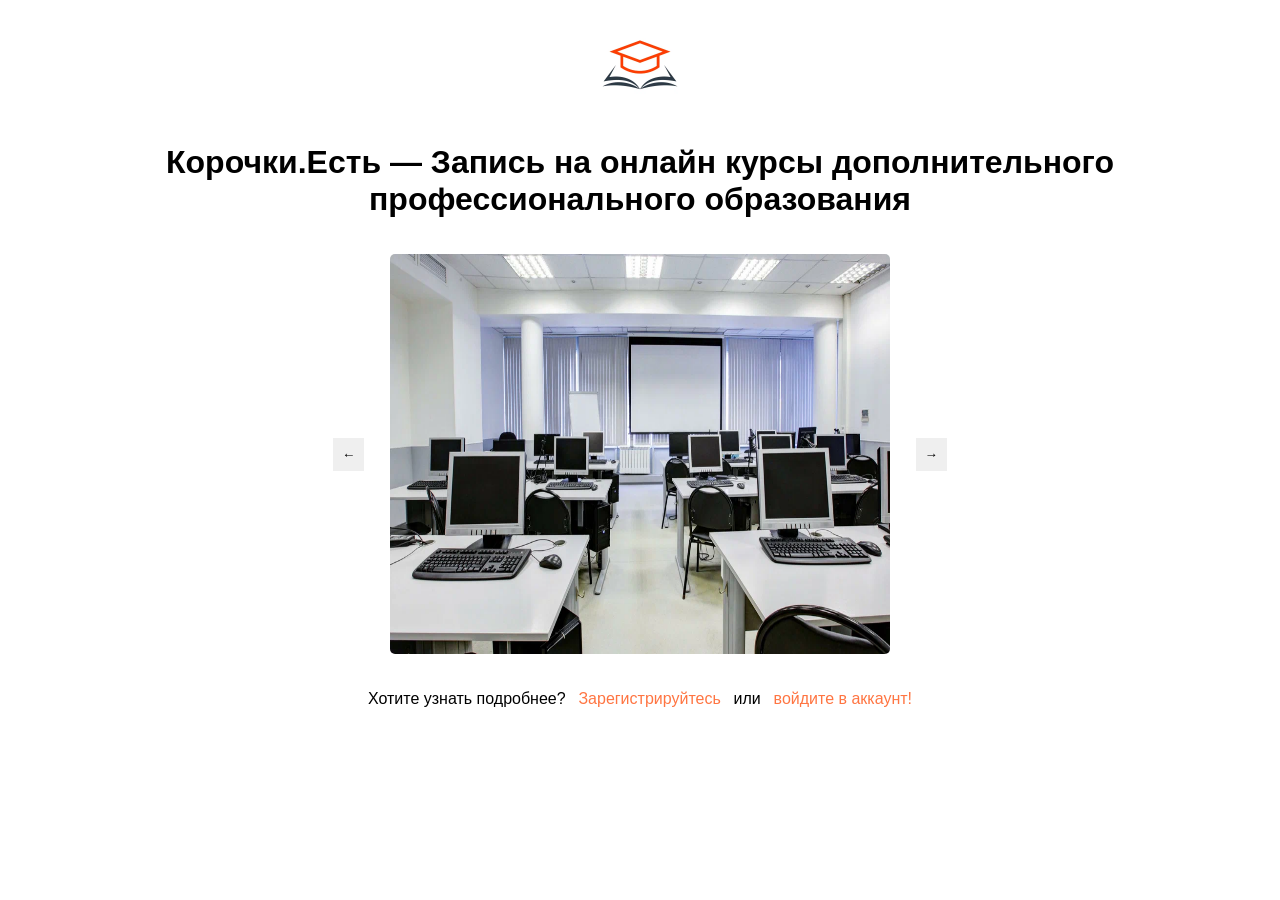
<file: index.html>
<!DOCTYPE html>
<html lang="en">
<head>
    <meta charset="UTF-8">
    <meta name="viewport" content="width=device-width, initial-scale=1.0">
    <title>Корочки.Есть</title>
    <link rel="stylesheet" href="resources/css/style.css">
    <link rel="shortcut icon" href="resources/media/image01.webp" type="image/x-icon">
</head>
<body>
    <img src="resources/media/image01.webp" alt="logo" class="logo">
    <h1>Корочки.Есть — Запись на онлайн курсы дополнительного профессионального образования</h1>
    <div class="slider">
        <button onclick="prevSlider()">←</button>
        <div class="sliderInfo">
            <img src="resources/media/image08.webp" alt="sliderPhoto">
        </div>
        <button onclick="nextSlider()">→</button>
    </div>
    <div class="indexInfo">
        <p>
            Хотите узнать подробнее? 
        </p>
        <a href="register.php">Зарегистрируйтесь </a>
        <p>или </p>
        <a href="auth.php"> войдите в аккаунт!</a>
    </div>
    <script src="resources/js/slider.js"></script>
</body>
</html>
</file>
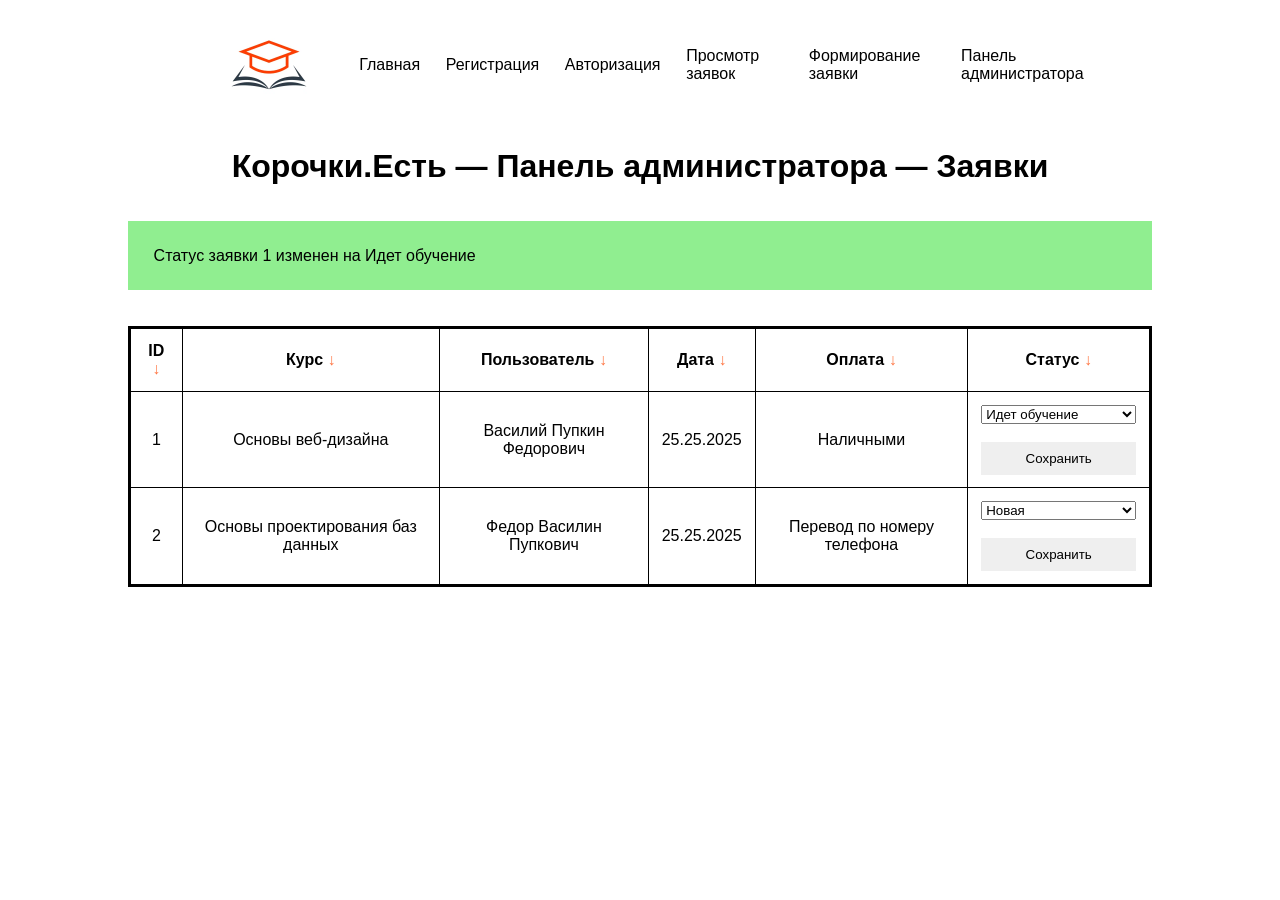
<file: admin.html>
<!DOCTYPE html>
<html lang="en">

<head>
    <meta charset="UTF-8">
    <meta name="viewport" content="width=device-width, initial-scale=1.0">
    <title>Корочки.Есть — Панель администратора</title>
    <link rel="stylesheet" href="resources/css/style.css">
    <link rel="shortcut icon" href="resources/media/image01.webp" type="image/x-icon">
</head>

<body>
    <header>
        <a href="index.html">
            <img src="resources/media/image01.webp" alt="logo" class="logo">
        </a>
        <ul>
            <li><a href="index.html">Главная</a></li>
            <li><a href="register.html">Регистрация</a></li>
            <li><a href="auth.html">Авторизация</a></li>
            <li><a href="orders.html">Просмотр заявок</a></li>
            <li><a href="createOrder.html">Формирование заявки</a></li>
            <li><a href="admin.html">Панель администратора</a></li>
        </ul>
    </header>
    
    <h1>Корочки.Есть — Панель администратора — Заявки</h1>
    <div class="message" style="display: flex;">
        Статус заявки 1 изменен на Идет обучение
    </div>
    <div class="scroll">
        <table>
            <thead>
                <tr>
                    <th>ID
                        <a href="admin.php?sort=id">↓</a>
                    </th>
                    <th>Курс
                        <a href="admin.php?sort=course">↓</a>
                    </th>
                    <th>Пользователь
                        <a href="admin.php?sort=user">↓</a>
                    </th>
                    <th>Дата
                        <a href="admin.php?sort=date">↓</a>
                    </th>
                    <th>Оплата
                        <a href="admin.php?sort=payment">↓</a>
                    </th>
                    <th>Статус
                        <a href="admin.php?sort=status">↓</a>
                    </th>
                </tr>
            </thead>
            <tbody>
                <tr>
                    <td>1</td>
                    <td>Основы веб-дизайна</td>
                    <td>Василий Пупкин Федорович</td>
                    <td>25.25.2025</td>
                    <td>Наличными</td>
                    <td>
                        <form method='post' class='selectForm'>
                            <select name='status' class='status'>
                                <option value='1' >Новая</option>
                                <option value='2' selected>Идет обучение</option>
                                <option value='6' >Обучение завершено</option>
                            </select>
                            <button type="submit">Сохранить</button>
                        </form>
                    </td>
                </tr>
                <tr>
                    <td>2</td>
                    <td>Основы проектирования баз данных</td>
                    <td>Федор Василин Пупкович</td>
                    <td>25.25.2025</td>
                    <td>Перевод по номеру телефона</td>
                    <td>
                        <form method='post' class='selectForm'>
                            <select name='status' class='status'>
                                <option value='1' selected>Новая</option>
                                <option value='2'>Идет обучение</option>
                                <option value='6' >Обучение завершено</option>
                            </select>
                            <button type="submit">Сохранить</button>
                        </form>
                    </td>
                </tr>
            </tbody>
        </table>
    </div>
</body>

</html>
</file>
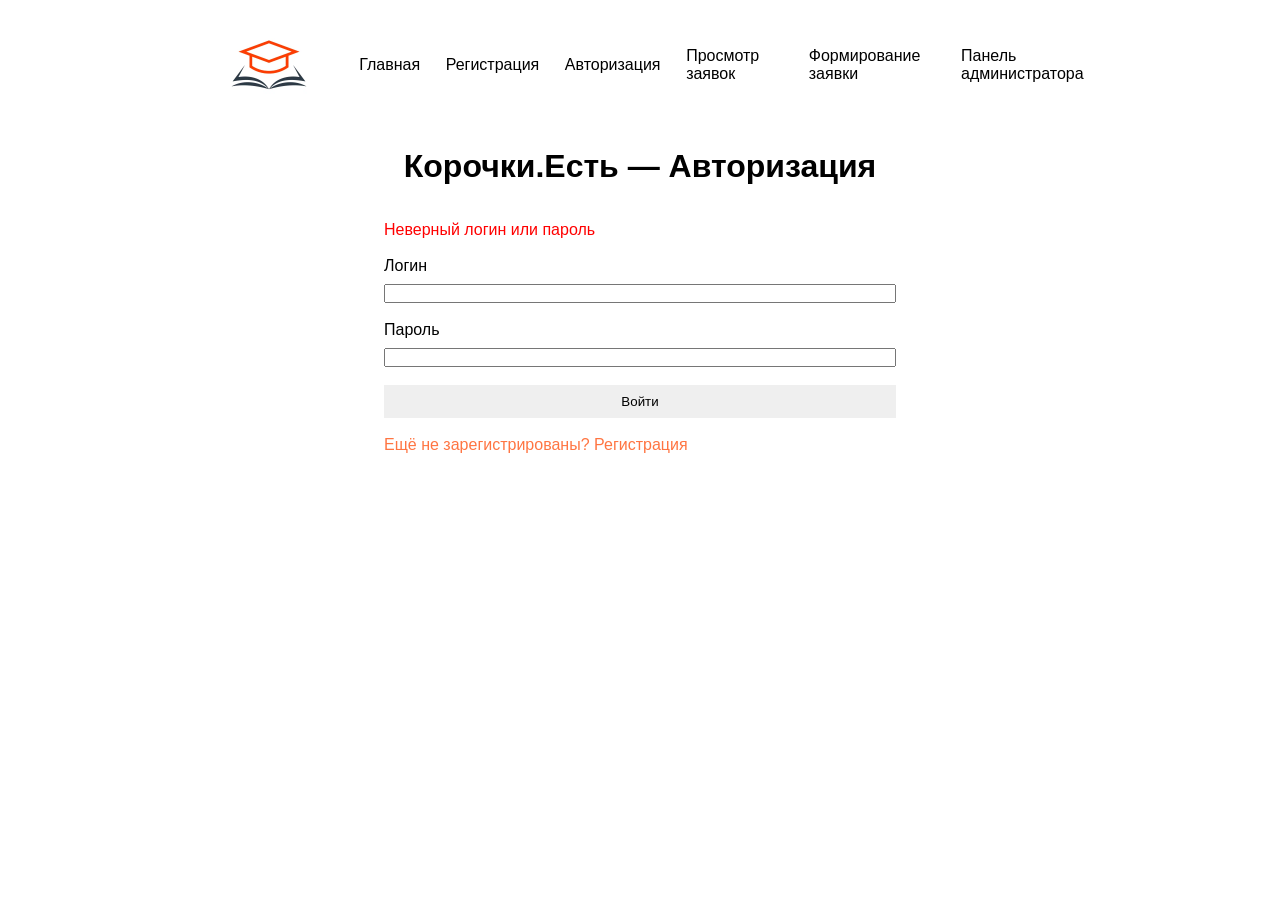
<file: auth.html>
<!DOCTYPE html>
<html lang="en">

<head>
    <meta charset="UTF-8">
    <meta name="viewport" content="width=device-width, initial-scale=1.0">
    <title>Корочки.Есть — Авторизация</title>
    <link rel="stylesheet" href="resources/css/style.css">
    <link rel="shortcut icon" href="resources/media/image01.webp" type="image/x-icon">
</head>

<body>
    <header>
        <a href="index.html">
            <img src="resources/media/image01.webp" alt="logo" class="logo">
        </a>
        <ul>
            <li><a href="index.html">Главная</a></li>
            <li><a href="register.html">Регистрация</a></li>
            <li><a href="auth.html">Авторизация</a></li>
            <li><a href="orders.html">Просмотр заявок</a></li>
            <li><a href="createOrder.html">Формирование заявки</a></li>
            <li><a href="admin.html">Панель администратора</a></li>
        </ul>
    </header>
    <h1>Корочки.Есть — Авторизация</h1>
    <form method="post">
        <span class="error">Неверный логин или пароль</span>
        <div>
            <label for="login">Логин</label>
            <input type="text" name="login" id="login" required>
        </div>
        <div>
            <label for="password">Пароль</label>
            <input type="password" name="password" id="password" required>
        </div>
        <button type="submit">Войти</button>
        <a href="register.html">Ещё не зарегистрированы? Регистрация</a>
    </form>
</body>

</html>
</file>
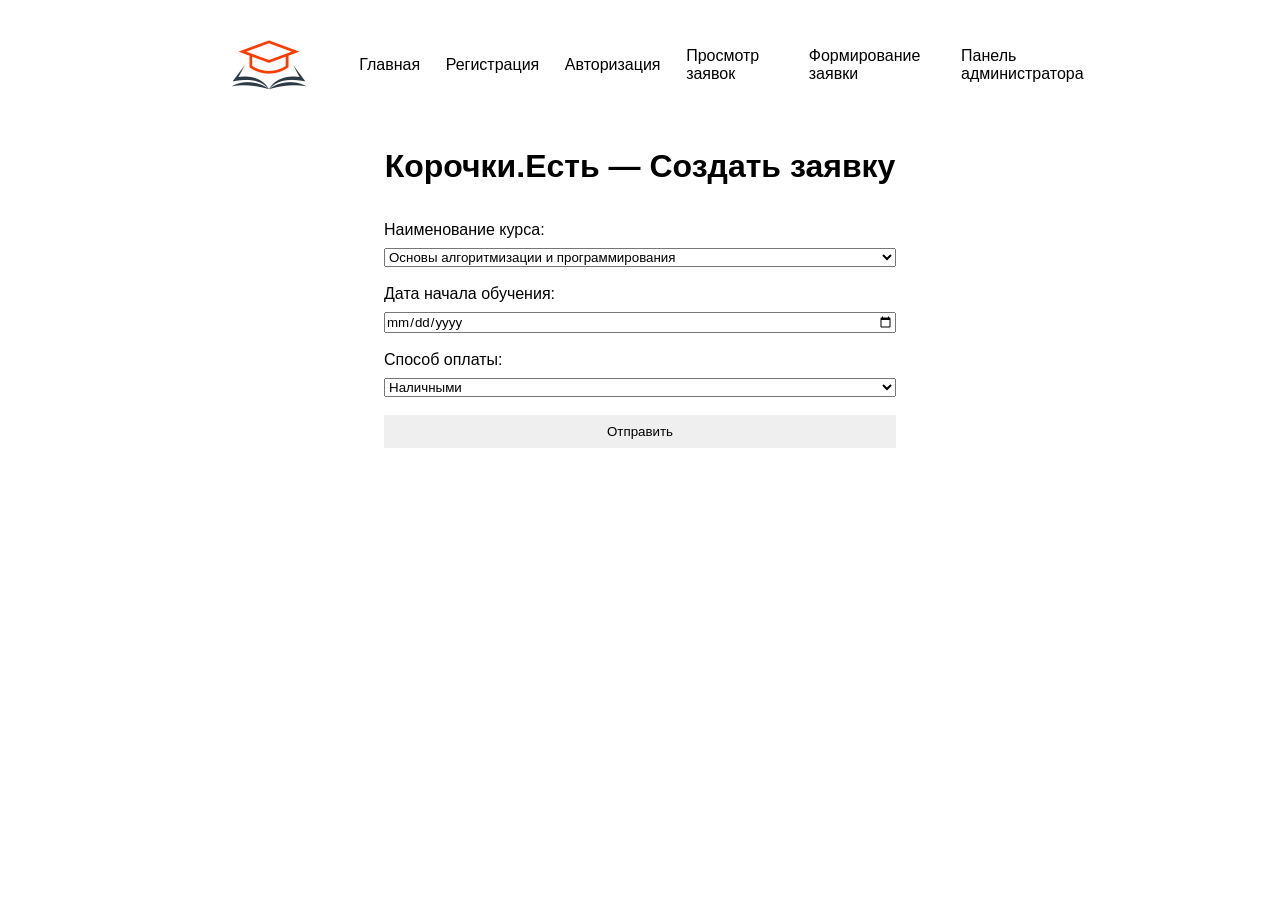
<file: createOrder.html>
<!DOCTYPE html>
<html lang="en">

<head>
    <meta charset="UTF-8">
    <meta name="viewport" content="width=device-width, initial-scale=1.0">
    <title>Корочки.Есть — Формирование заявки</title>
    <link rel="stylesheet" href="resources/css/style.css">
    <link rel="shortcut icon" href="resources/media/image01.webp" type="image/x-icon">
</head>

<body>
    <header>
        <a href="index.html">
            <img src="resources/media/image01.webp" alt="logo" class="logo">
        </a>
        <ul>
            <li><a href="index.html">Главная</a></li>
            <li><a href="register.html">Регистрация</a></li>
            <li><a href="auth.html">Авторизация</a></li>
            <li><a href="orders.html">Просмотр заявок</a></li>
            <li><a href="createOrder.html">Формирование заявки</a></li>
            <li><a href="admin.html">Панель администратора</a></li>
        </ul>
    </header>
    
    <h1>Корочки.Есть — Создать заявку</h1>
    <form method="POST">
        <div>
            <label for="course">Наименование курса:</label>
            <select name="course" id="course">
                <option value='1'>Основы алгоритмизации и программирования</option>
                <option value='2'>Основы веб-дизайна</option>
                <option value='3'>Основы проектирования баз данных</option>
            </select>
        </div>
        <div>
            <label for="date">Дата начала обучения:</label>
            <input type="date" name="date" id="date" required>
        </div>
        <div>
            <label for="payment">Способ оплаты:</label>
            <select name="payment" id="payment">
                <option value='1'>Наличными</option>
                <option value='2'>Перевод по номеру телефона</option>
            </select>
        </div>
        <button type="submit">Отправить</button>
    </form>
</body>

</html>
</file>
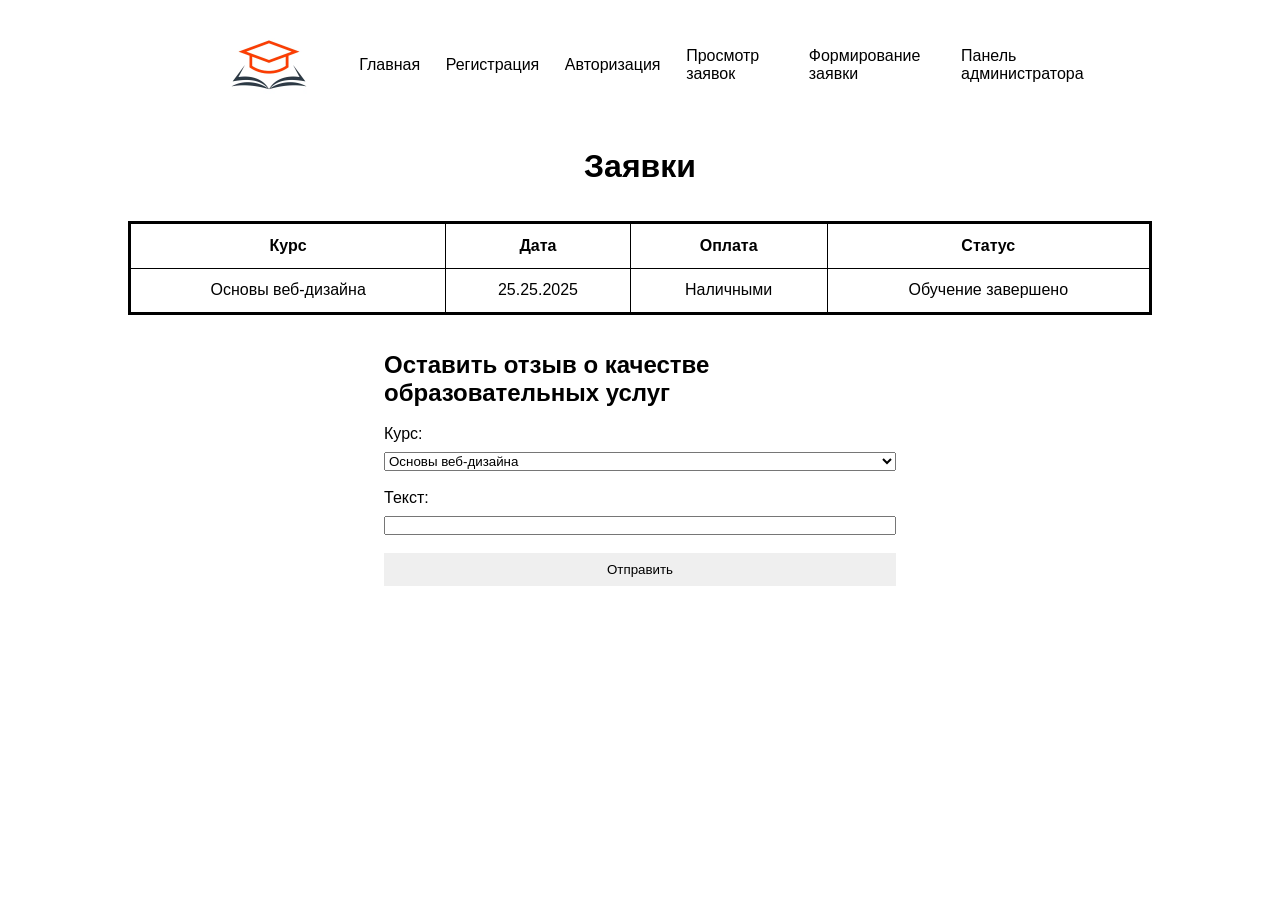
<file: orders.html>
<!DOCTYPE html>
<html lang="en">

<head>
    <meta charset="UTF-8">
    <meta name="viewport" content="width=device-width, initial-scale=1.0">
    <title>Корочки.Есть — Заявки</title>
    <link rel="stylesheet" href="resources/css/style.css">
    <link rel="shortcut icon" href="resources/media/image01.webp" type="image/x-icon">
</head>

<body>
    <header>
        <a href="index.html">
            <img src="resources/media/image01.webp" alt="logo" class="logo">
        </a>
        <ul>
            <li><a href="index.html">Главная</a></li>
            <li><a href="register.html">Регистрация</a></li>
            <li><a href="auth.html">Авторизация</a></li>
            <li><a href="orders.html">Просмотр заявок</a></li>
            <li><a href="createOrder.html">Формирование заявки</a></li>
            <li><a href="admin.html">Панель администратора</a></li>
        </ul>
    </header>

    <h1>Заявки</h1>
    <div class="scroll">
        <table>
            <thead>
                <tr>
                    <th>Курс</th>
                    <th>Дата</th>
                    <th>Оплата</th>
                    <th>Статус</th>
                </tr>
            </thead>
            <tbody>
                <tr>
                    <td>Основы веб-дизайна</td>
                    <td>25.25.2025</td>
                    <td>Наличными</td>
                    <td>Обучение завершено</td>
                </tr>
            </tbody>
        </table>
    </div>

    <form action="#">
        <h2>
            Оставить отзыв о качестве образовательных услуг
        </h2>
        <div>
            <label for="feedback">Курс:</label>
            <select name="courses" id="courses">
                <option value='2'>Основы веб-дизайна</option>
            </select>
        </div>
        <div>
            <label for="feedback">Текст:</label>
            <input type="text" name="feedback" id="feedback" required>
        </div>
        <button type="submit">Отправить</button>
    </form>
</body>

</html>
</file>
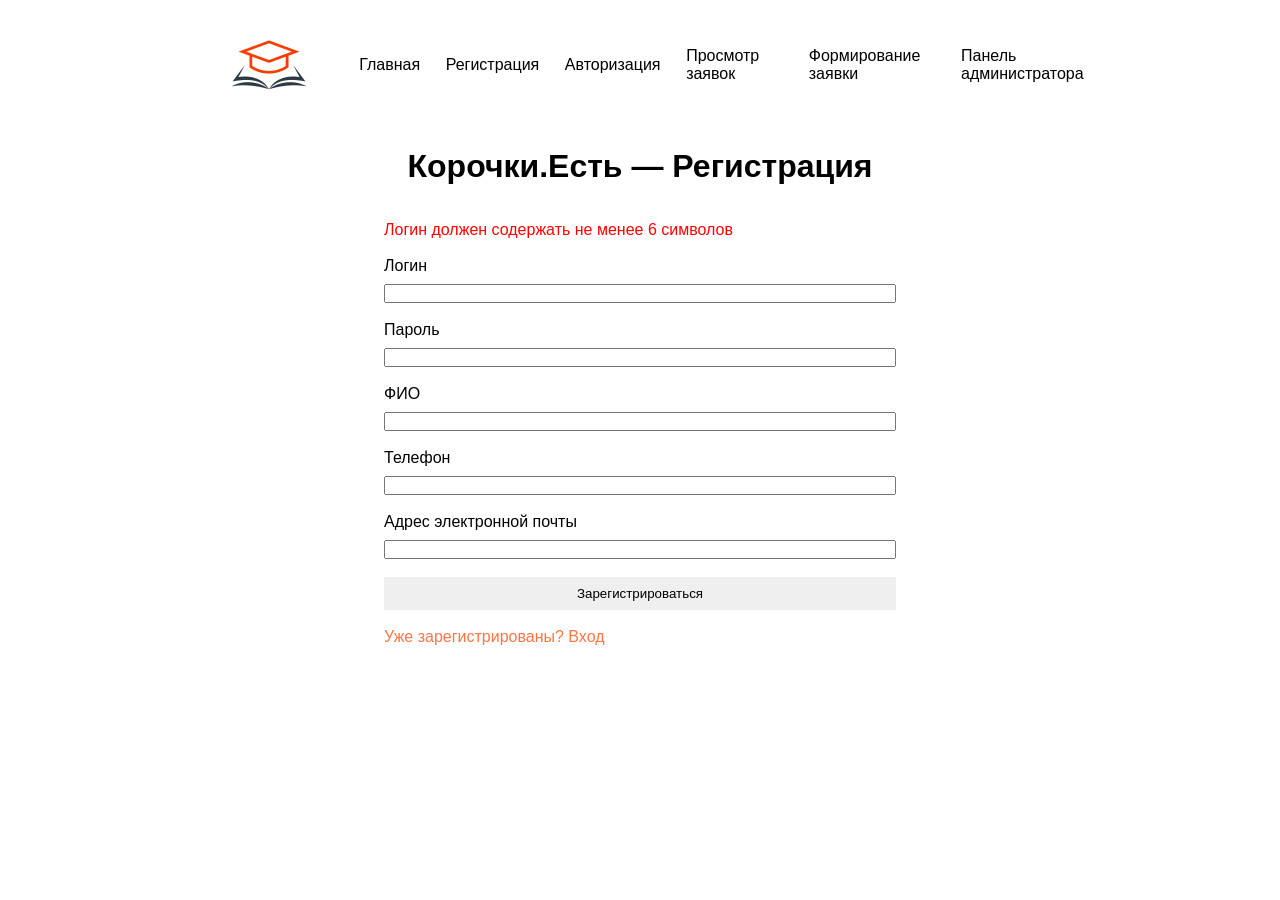
<file: register.html>
<!DOCTYPE html>
<html lang="en">

<head>
    <meta charset="UTF-8">
    <meta name="viewport" content="width=device-width, initial-scale=1.0">
    <title>Регистрация</title>
    <link rel="stylesheet" href="resources/css/style.css">
    <link rel="shortcut icon" href="resources/media/image01.webp" type="image/x-icon">
</head>

<body>
    <header>
        <a href="index.html">
            <img src="resources/media/image01.webp" alt="logo" class="logo">
        </a>
        <ul>
            <li><a href="index.html">Главная</a></li>
            <li><a href="register.html">Регистрация</a></li>
            <li><a href="auth.html">Авторизация</a></li>
            <li><a href="orders.html">Просмотр заявок</a></li>
            <li><a href="createOrder.html">Формирование заявки</a></li>
            <li><a href="admin.html">Панель администратора</a></li>
        </ul>
    </header>
    
    <h1>Корочки.Есть — Регистрация</h1>
    <form method="post">
        <span class="error">Логин должен содержать не менее 6 символов</span>
        <div>
            <label for="login">Логин</label>
            <input type="text" name="login" id="login" required>
        </div>
        <div>
            <label for="password">Пароль</label>
            <input type="password" name="password" id="password" required>
        </div>
        <div>
            <label for="SFM">ФИО</label>
            <input type="text" name="SFM" id="SFM" required>
        </div>
        <div>
            <label for="phone">Телефон</label>
            <input type="text" name="phone" id="phone" required>
        </div>
        <div>
            <label for="email">Адрес электронной почты</label>
            <input type="text" name="email" id="email" required>
        </div>
        <button type="submit">Зарегистрироваться</button>
        <a href="auth.html">Уже зарегистрированы? Вход</a>
    </form>
</body>

</html>
</file>
<file: resources/css/style.css>
@keyframes slide-in {
  from {
    translate: -5px;
  }

  to {
    translate: 5px;
  }
}

*{
    box-sizing: border-box;
    margin: 0;
    padding: 0;
    font-family: Arial, Helvetica, sans-serif;
}

a{
    text-decoration: none;
    color: rgb(255, 117, 66);
}

h1{
    text-align: center;
}

button{
    padding: 1vh;
    border: none;
}

ul{
    list-style: none;

    display: flex;
    justify-content: space-between;
    align-items: center;
    gap: 2vw;
}

header{
    display: flex;
    justify-content: space-between;
    align-items: center;
    width: 90%;
}

header a{
    color: inherit;
}

.error{
    color: red;
    width: 100%;
    font-size: bold;
}

.logo{
    width: 20vh;
}

.header{
    display: flex;
    justify-content: space-between;
    align-items: center;
    width: 100%;
}

body{
    height: auto;
    padding: 2vh 10vw;
    display: flex;
    align-items: center;
    justify-content: center;
    flex-direction: column;
    gap: 4vh;
}

form{
    display: flex;
    flex-direction: column;
    gap: 2vh;
    width: 50%;
}

form>div{
    display: flex;
    flex-direction: column;
    gap: 1vh;
}

.selectForm{
    width: 100%;
}

table{
    width: 100%;
    border-collapse: collapse;
    border: 3px solid black;
}

td, th{
    padding: 1vw;
    border: 1px solid black;
    text-align: center;
}

th{
    word-break: keep-all;
}

.scroll{
    width: 100%;
    overflow-x: scroll;
}

.message{
    width: 100%;
    padding: 2vw;
    background-color: lightgreen;
    display: flex;
}

.slider{
    display: flex;
    align-items: center;
    justify-content: space-between;
    gap: 2vw;

}

.slider button:hover{
    animation: 1s infinite alternate slide-in;
}

.sliderInfo{
    display: flex;
    align-items: center;
    justify-content: center;
}

.sliderInfo>img{
    height: 400px;
    width: 500px;
    border-radius: 5px;
}

.indexInfo{
    display: flex;
    gap: 1vw;
}

@media screen and (max-width: 600px) {
    .sliderInfo>img{
    height: 200px;
    width: 250px;
    border-radius: 5px;
    }
    
    form{
        width: 100%;
    }

    .indexInfo{
        flex-direction: column;
    }

    header, ul{
        flex-direction: column;
    }
}
</file>
